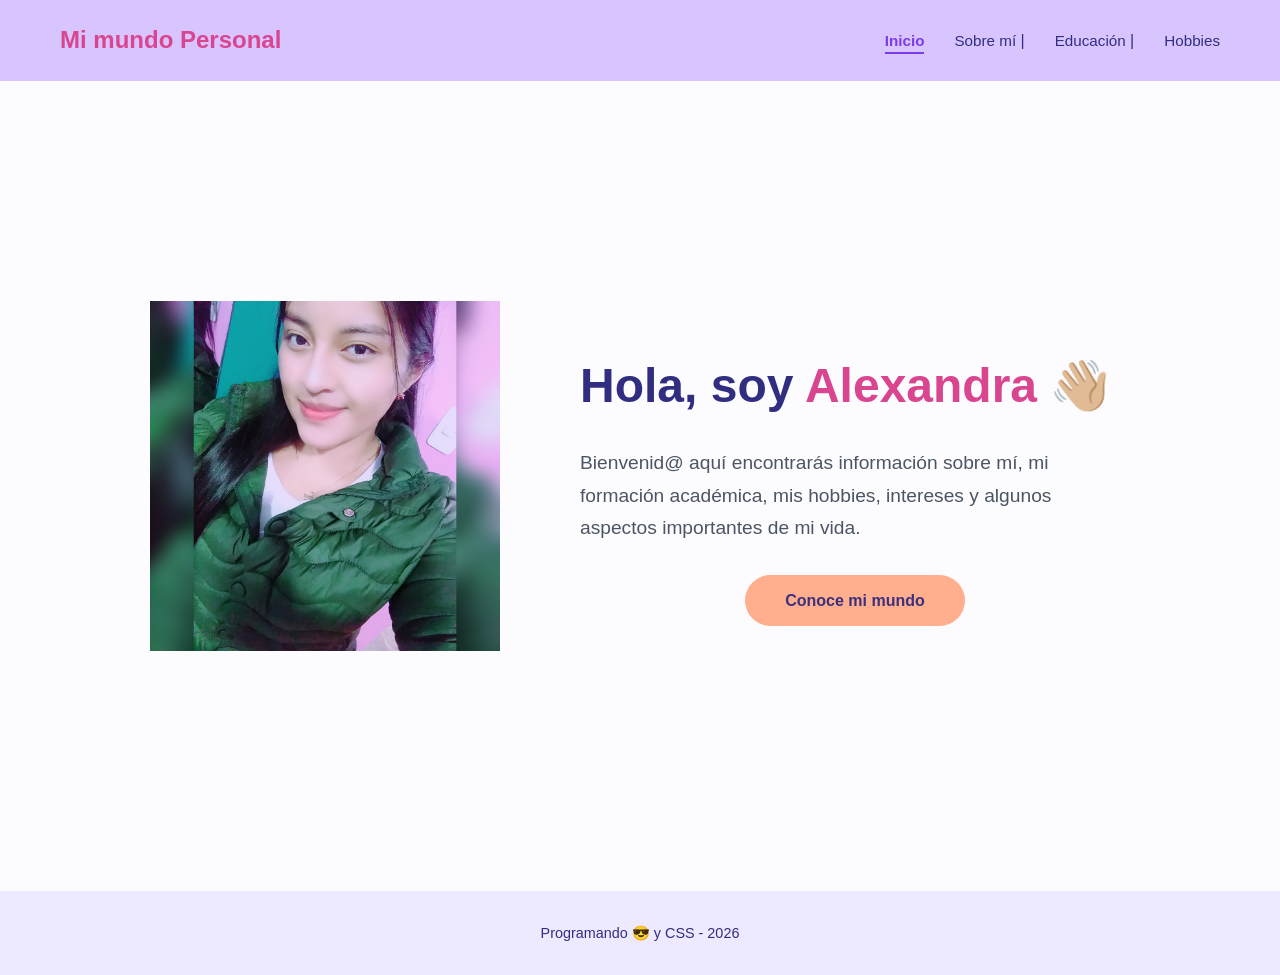
<file: index.html>
<!DOCTYPE html>
<html lang="es">
 <head>
    <meta charset="UTF-8">
    <meta name="viewport" content="width=device-width, initial-scale=1.0">
    <title>Blog Personal</title>
    <link rel="stylesheet" href="estilos.css">
 </head>

 <body>
    <nav>
        <span class="logo">Mi mundo Personal</span>
        <ul>
           <li>
           <a href="index.html" class="activo">Inicio</a>
           </li> 
           <li> 
               <a href="sobre-mi.html">Sobre mí</a> |
           </li> 
           <li>  
               <a href="educacion.html">Educación</a> |
           </li> 
           <li>  
               <a href="hobbies.html">Hobbies</a>
           </li>
      </ul>
  </nav>
        <section id="inicio">
            <div class="contenedor-inicio">

            
               <img src="imagenes/foto.jpeg" alt="Foto de Alexandra" class="foto-perfil">  
              <div class="texto-inicio">
               <h1>Hola, soy <span class="nombre">Alexandra</span> 👋🏼 </h1>
               <p>
                Bienvenid@ aquí encontrarás información sobre mí,
                mi formación académica, mis hobbies, intereses y
                algunos aspectos importantes de mi vida.
               </p>
               <a href="sobre-mi.html" class="boton">Conoce mi mundo</a>

            </div>
              </div>
    </section>

        <footer>
            <p>Programando 😎 y CSS - 2026</p>
        </footer>
</body>
</html>
</file>
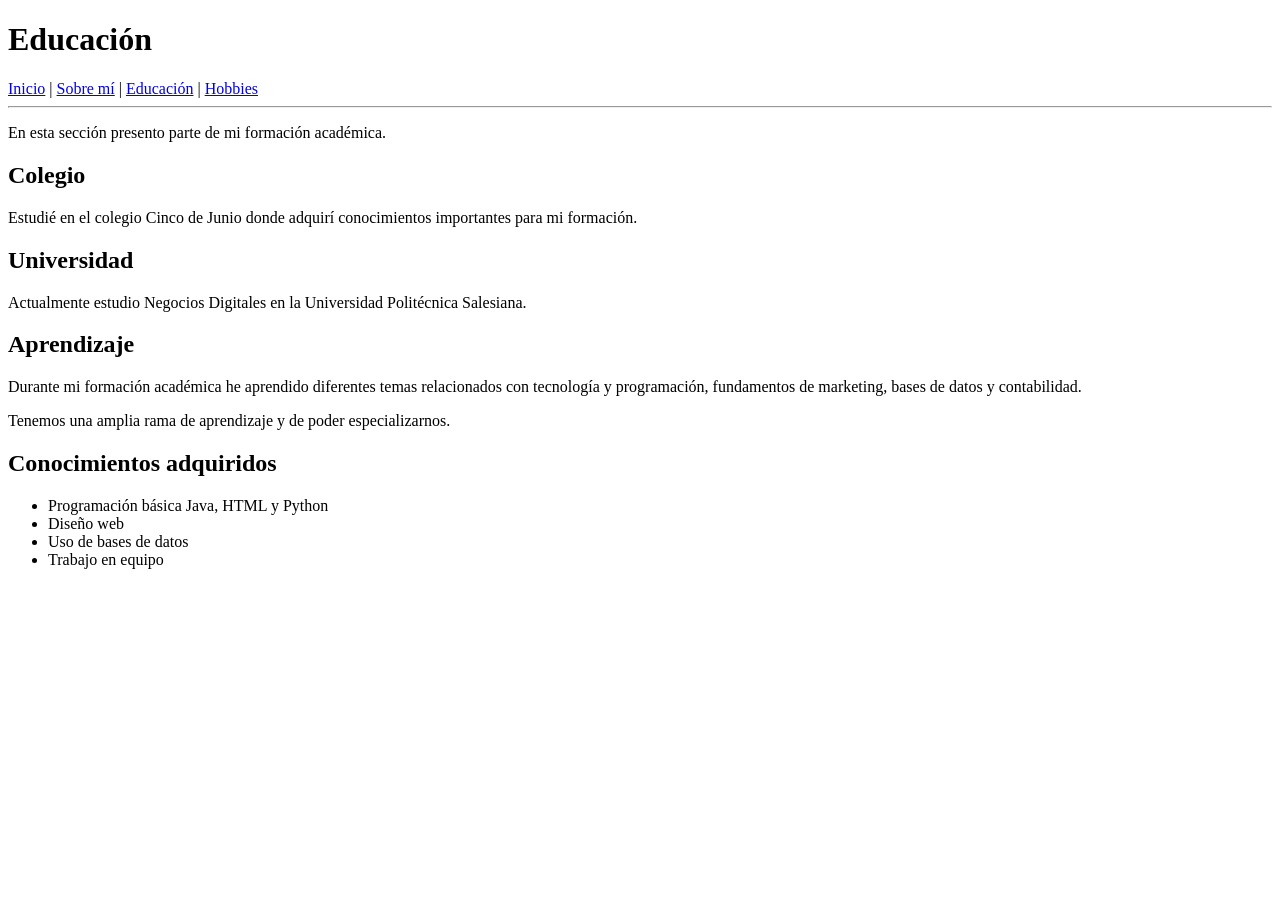
<file: educacion.html>
<!DOCTYPE html>
<html lang="es">

<head>
    <meta charset="UTF-8">
    <meta name="viewport" content="width=device-width, initial-scale=1.0">
    <title>Educación</title>
</head>

<body>

    <header>
        <h1>Educación</h1>
    </header>

    <nav>
        <a href="index.html">Inicio</a> |
        <a href="sobre-mi.html">Sobre mí</a> |
        <a href="educacion.html">Educación</a> |
        <a href="hobbies.html">Hobbies</a>
    </nav>

    <hr>

    <main>

        <section>

            <p>
                En esta sección presento parte de mi formación académica.
            </p>

        </section>

        <section>

            <h2>Colegio</h2>

            <p>
                Estudié en el colegio Cinco de Junio donde adquirí conocimientos
                importantes para mi formación.
            </p>

        </section>

        <section>

            <h2>Universidad</h2>

            <p>
                Actualmente estudio Negocios Digitales
                en la Universidad Politécnica Salesiana.
            </p>

        </section>

        <section>

            <h2>Aprendizaje</h2>

            <p>
                Durante mi formación académica he aprendido
                diferentes temas relacionados con tecnología
                y programación, fundamentos de marketing, bases de datos
                y contabilidad.
            </p>

            <p>
                Tenemos una amplia rama de aprendizaje y de poder
                especializarnos.
            </p>

        </section>

        <section>

            <h2>Conocimientos adquiridos</h2>

            <ul>
                <li>Programación básica Java, HTML y Python</li>
                <li>Diseño web</li>
                <li>Uso de bases de datos</li>
                <li>Trabajo en equipo</li>
            </ul>

        </section>

    </main>

</body>

</html>
</file>
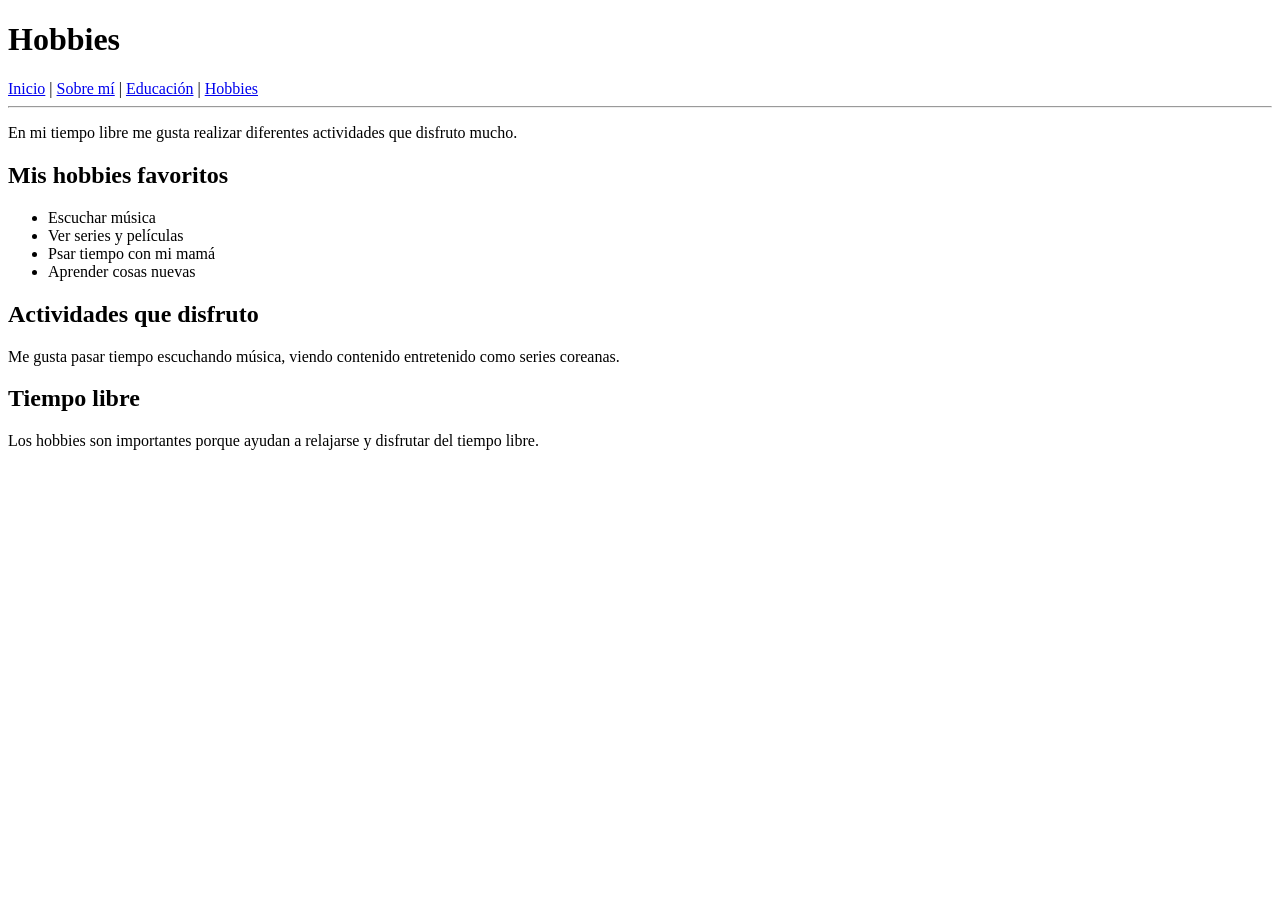
<file: hobbies.html>
<!DOCTYPE html>
<html lang="es">

<head>
    <meta charset="UTF-8">
    <meta name="viewport" content="width=device-width, initial-scale=1.0">
    <title>Hobbies</title>
</head>

<body>

    <header>
        <h1>Hobbies</h1>
    </header>

    <nav>
        <a href="index.html">Inicio</a> |
        <a href="sobre-mi.html">Sobre mí</a> |
        <a href="educacion.html">Educación</a> |
        <a href="hobbies.html">Hobbies</a>
    </nav>

    <hr>

    <main>

        <section>

            <p>
                En mi tiempo libre me gusta realizar diferentes actividades
                que disfruto mucho.
            </p>

        </section>

        <section>

            <h2>Mis hobbies favoritos</h2>

            <ul>
                <li>Escuchar música</li>
                <li>Ver series y películas</li>
                <li>Psar tiempo con mi mamá</li>
                <li>Aprender cosas nuevas</li>
            </ul>

        </section>

        <section>

            <h2>Actividades que disfruto</h2>

            <p>
                Me gusta pasar tiempo escuchando música,
                viendo contenido entretenido como series coreanas.
            </p>

        </section>

        <section>

            <h2>Tiempo libre</h2>

            <p>
                Los hobbies son importantes porque ayudan a relajarse
                y disfrutar del tiempo libre.
            </p>

        </section>

    </main>

</body>

</html>
</file>
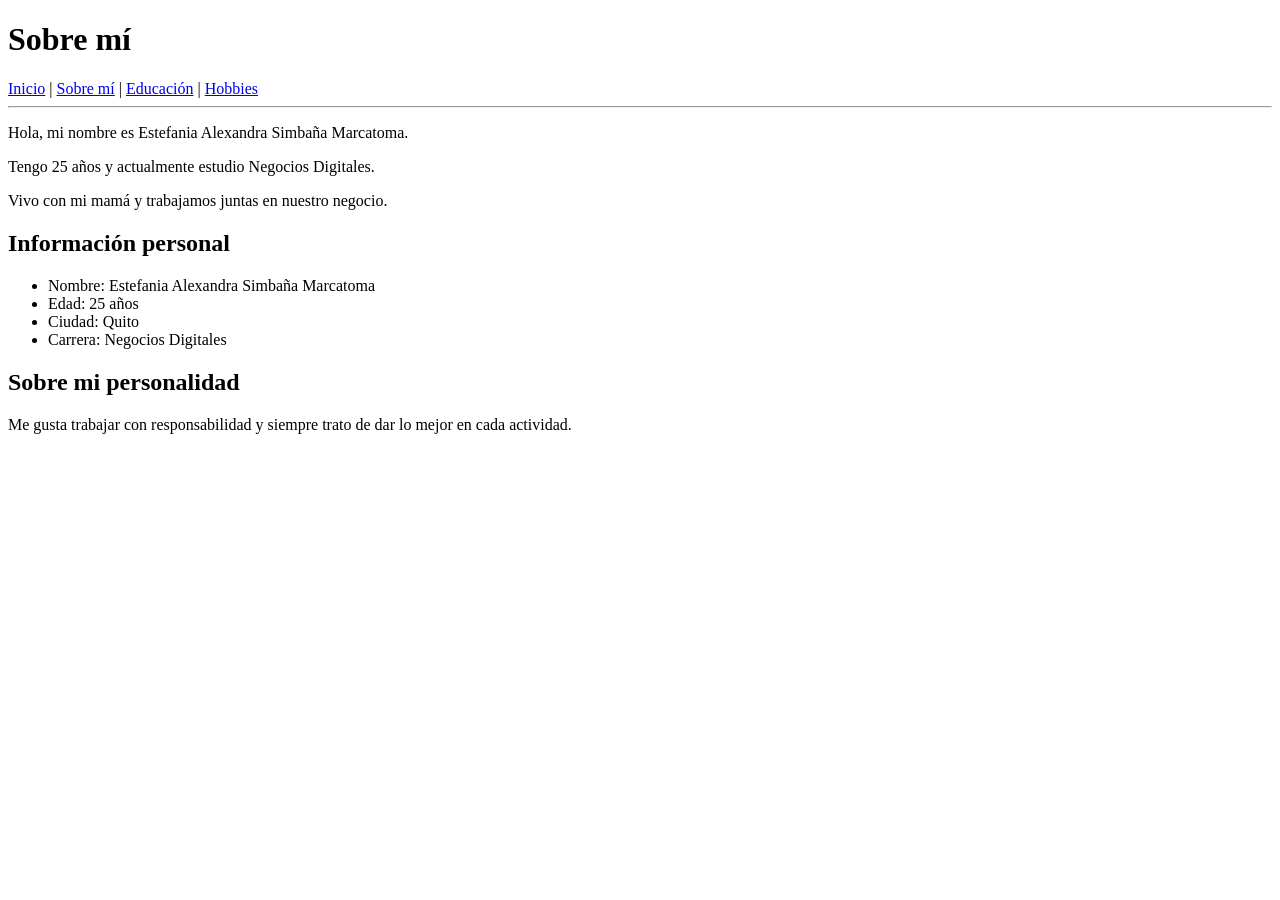
<file: sobre-mi.html>
<!DOCTYPE html>
<html lang="es">

<head>
    <meta charset="UTF-8">
    <meta name="viewport" content="width=device-width, initial-scale=1.0">
    <title>Sobre mí</title>
</head>

<body>

    <header>
        <h1>Sobre mí</h1>
    </header>

    <nav>
        <a href="index.html">Inicio</a> |
        <a href="sobre-mi.html">Sobre mí</a> |
        <a href="educacion.html">Educación</a> |
        <a href="hobbies.html">Hobbies</a>
    </nav>

    <hr>

    <main>

        <section>

            <p>
                Hola, mi nombre es Estefania Alexandra Simbaña Marcatoma.
            </p>

            <p>
                Tengo 25 años y actualmente estudio Negocios Digitales.
            </p>

            <p>
                Vivo con mi mamá y trabajamos juntas en nuestro negocio.
            </p>

        </section>

        <section>

            <h2>Información personal</h2>

            <ul>
                <li>Nombre: Estefania Alexandra Simbaña Marcatoma</li>
                <li>Edad: 25 años</li>
                <li>Ciudad: Quito</li>
                <li>Carrera: Negocios Digitales</li>
            </ul>

        </section>

        <section>

            <h2>Sobre mi personalidad</h2>

            <p>
                Me gusta trabajar con responsabilidad y siempre
                trato de dar lo mejor en cada actividad.
            </p>

        </section>

    </main>

</body>

</html>
</file>
<file: estilos.css>
/* VARIABLES - Paleta de colores del sitio */
:root {
    --color-fondo:  #fcfcff;
    --color-primario: #d9468f;
    --color-secundario: #ffae8e;
    --color-texto: #312e81;
    --color-tarjeta: #f4f3f5;
    --fuente: 'Segoe UI', sans-serif;
}

/* RESET - Borrar estilos por defecto del navegadores */ 
* {
    margin: 0;
    padding: 0;
    box-sizing: border-box;
    scroll-behavior: smooth;    
}

body {
    background-color: var(--color-fondo);
    color: var(--color-texto);
    font-family: var(--fuente);
    line-height: 1.7;
}

/* NAVEGACION */
nav{
    display: flex;
    justify-content: space-between;
    align-items: center;
    padding: 20px 60px;
    background-color: #d8c4ff;
    box-shadow: 0 2px 12px rgba(0, 0, 0, 0, 0.08);
    position: sticky;
    top: 0;
}

.logo {
    font-size: 1.5rem;
    font-weight: bold;
    color: var(--color-primario);
}

nav ul {
    list-style: none;
    display: flex;
    gap: 30px;
}

nav a {
    color: var(--color-texto);
    text-decoration: none;
    font-size: 0.95rem;
}

nav a:hover {
    color: var(--color-primario);
}

nav a.activo {
    color:#7c3aed;
    font-weight: bold;
    border-bottom: 2px solid #7c3aed;
    padding-bottom: 3px;
}

/* ===================================================
    SECCION FOOTER
   =================================================== */

footer{
    text-align: center;
    padding: 30px;
    background-color: #ede9fe;
    font-size: 0.9rem;
}

/* ===================================================
    SECCION INICIO
   =================================================== */

#inicio {
    min-height: 90vh;
    display: flex;
    flex-direction: column;
    justify-content: center;
    align-items: center;
    text-align: center;
    padding: 40px;
}
.contenedor-inicio {
    display: flex;
    align-items: center;
    justify-content: center;
    gap: 80px;
}

.texto-inicio {
    max-width: 550px;
    text-align: left;
}
.foto-perfil {
    width: 350px;
    height: 350px;
    margin-bottom: 20px;
}
#inicio h1 {
    font-size: 3rem;
    margin-bottom: 20px;
}

.nombre {
    color: var(--color-primario);
}

#inicio p{
    font-size: 1.2rem;
    max-width: 600px;
    margin-bottom: 30px;
    color: #4b5563;
}

.boton {
    background-color: var(--color-secundario);
    color:#3B307C;
    padding: 12px 40px;
    border-radius: 60px;
    text-decoration: none;
    font-weight: bold;

    display: block;
    width: fit-content;
    margin: 20px auto 0;
}

.boton:hover{
    background-color: var(--color-primario);
}

/* ===================================================
    SECCION SOBRE MI
   =================================================== */

#sobre-mi {
    padding: 80px 60px;
    text-align: center;
}

#sobre-mi h2 {
    font-size: 2rem;
    color: var(--color-secundario);
    margin-bottom: 40px;
}

.perfil{
    max-width: 500px;
    margin: 0 auto;
    background-color: var(--color-tarjeta);
    padding: 40px;
    border-radius: 20px;
    border: 1px solid #ede9fe;
    box-shadow: 0 4px 20px rgba(124,58,237,0.08);
}

.avatar {
    font-size: 5rem;
    margin-bottom: 20px;
}

.perfil .p {
    color:#4b5563;
    font-size: 1.05rem;
}

/* ================================
   SECCIÓN HOBBIES
================================ */
#hobbies {
  padding: 80px 60px;
  text-align: center;
}

#hobbies h2 {
  font-size: 2rem;
  margin-bottom: 40px;
  color: var(--color-secundario);
}

.panel {
  display: flex;
  align-items: center;
  gap: 40px;
  background-color: var(--color-tarjeta);
  border-radius: 20px;
  padding: 30px;
  margin-bottom: 30px;
  border: 1px solid #ede9fe;
  transition: all 0.3s;
  text-align: left;
}

.panel:hover {
  border-color: var(--color-primario);
  transform: translateX(6px);
}

.panel img {
  width: 200px;
  height: 150px;
  object-fit: cover;
  border-radius: 14px;
  flex-shrink: 0;
}

.panel-info h3 {
  font-size: 1.4rem;
  color: var(--color-primario);
  margin-bottom: 10px;
}

.panel-info p {
  color: #4b5563;
  font-size: 1rem;
}

.panel.invertido {
  flex-direction: row-reverse;
}

/* ================================
   SECCIÓN EDUCACIÓN
================================ */
#educacion {
  padding: 80px 60px;
  background-color: #ede9fe;
}

#educacion h2 {
  font-size: 2rem;
  color: var(--color-secundario);
  margin-bottom: 40px;
  text-align: center;
}

.linea-tiempo {
  max-width: 600px;
  margin: 0 auto;
  border-left: 3px solid var(--color-primario);
  padding-left: 30px;
}

.evento {
  margin-bottom: 30px;
}

.año {
  font-weight: bold;
  color: var(--color-primario);
  font-size: 1.1rem;
}

.evento p {
  color: #4b5563;
  margin-top: 4px;
}
</file>
